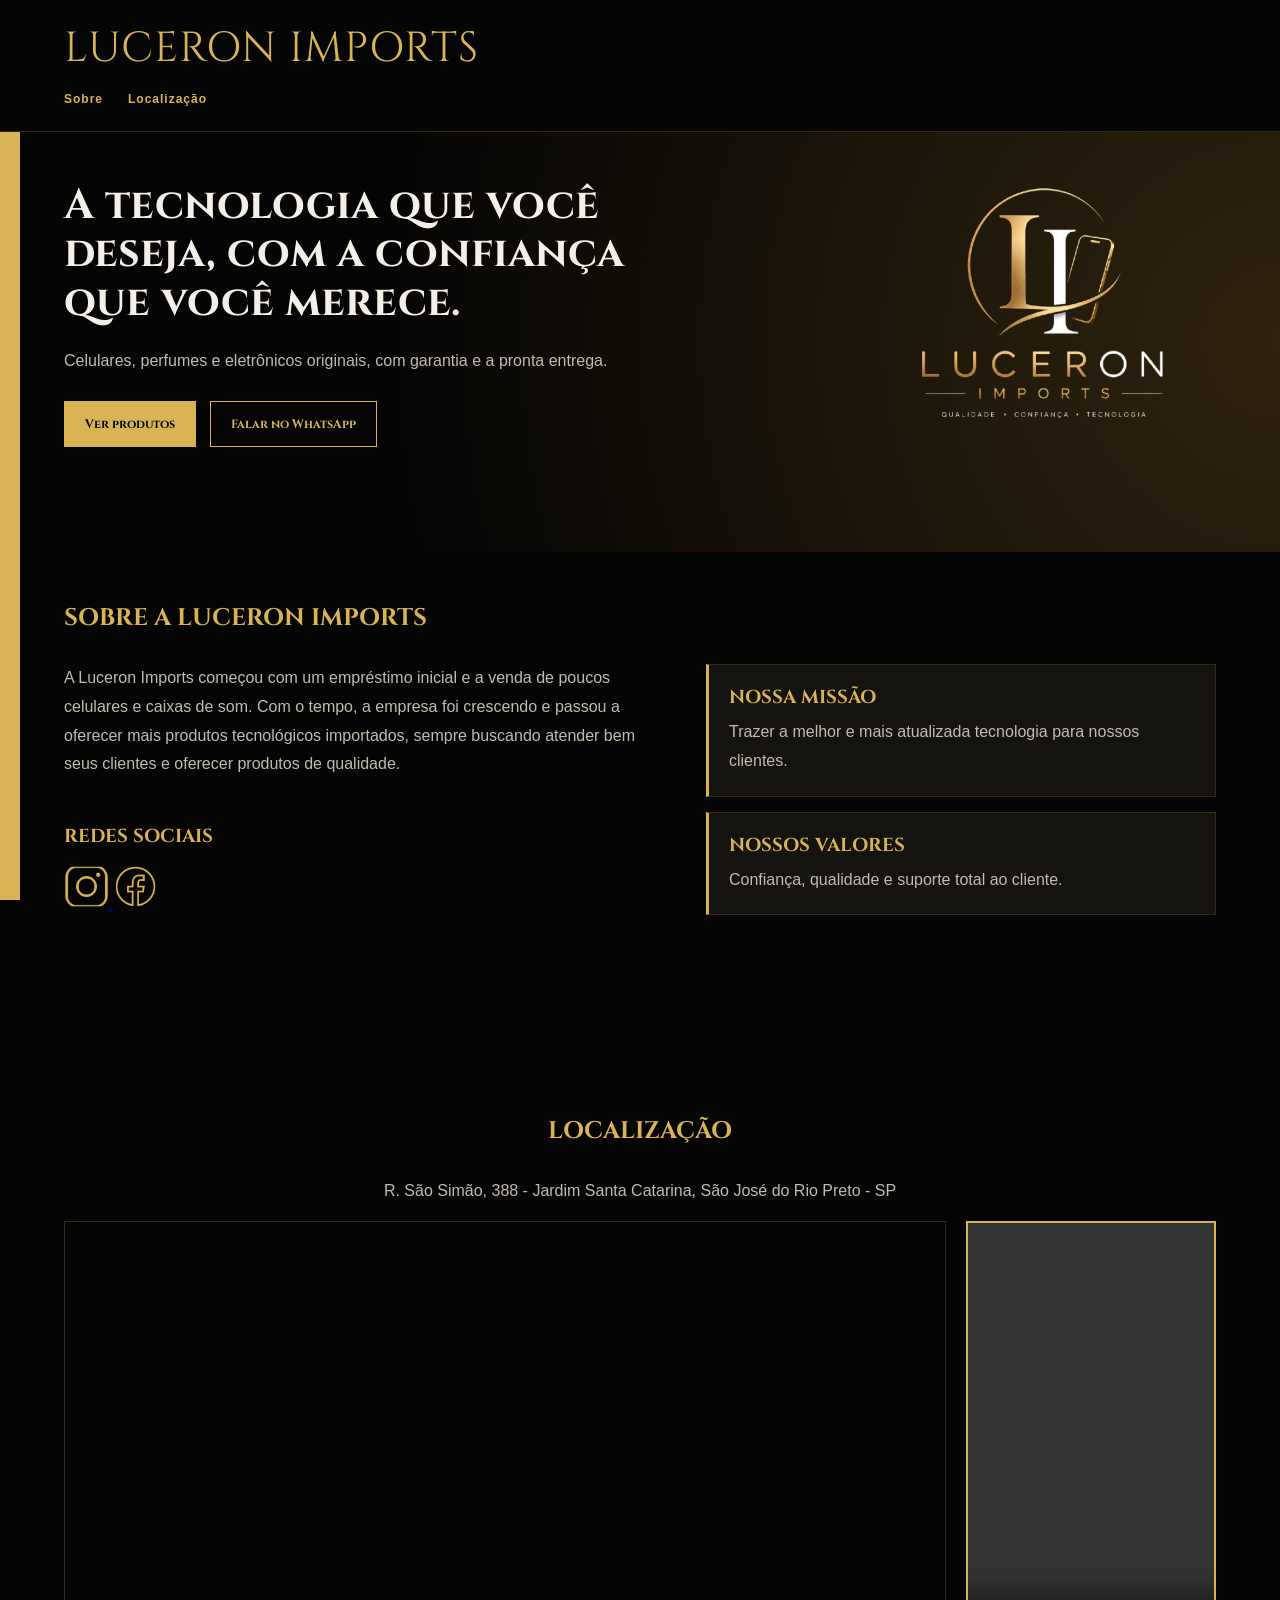
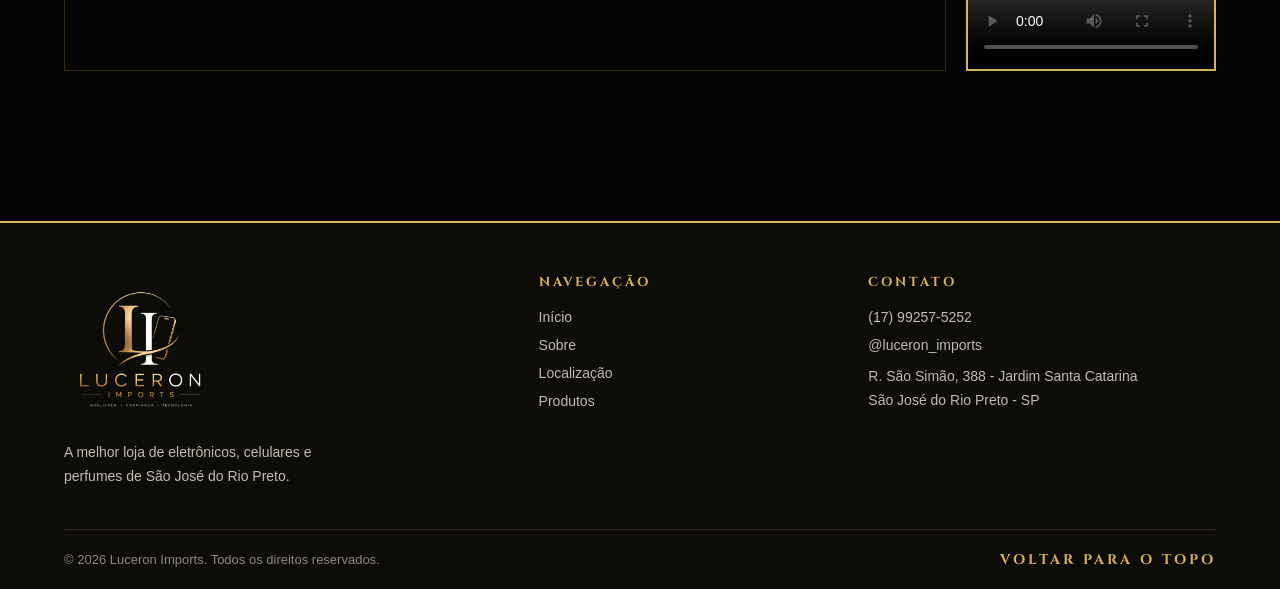
<file: index.html>
<!DOCTYPE html>
<html lang="pt-br">
<head>
    <meta charset="UTF-8">
    <meta name="viewport" content="width=device-width, initial-scale=1.0">
    <title>Luceron Imports</title>

    <link href="https://fonts.googleapis.com/css2?family=Cinzel:wght@400;600;700&display=swap" rel="stylesheet">

    <link rel="stylesheet" href="style.css">
</head>
<body>

    <div class="cabecalho" id="top">
        <img class="logo" src="LOGO.png" alt="Logo Luceron Imports">
        <p class="nome-marca">LUCERON IMPORTS</p>

        <div class="menu">
            <a href="#sobre">Sobre</a>
            <a href="#localizacao">Localização</a>
        </div>
    </div>

    <div class="inicio">
        <h1>A tecnologia que você deseja, com a confiança que você merece.</h1>
        <p>Celulares, perfumes e eletrônicos originais, com garantia e a pronta entrega.</p>
        <a href="produtos.html" class="botao">Ver produtos</a>
        <a href="https://wa.me/5517992575252" class="botao botao-contorno">Falar no WhatsApp</a>
    </div>

    <!-- ========== SOBRE A LUCERON ========== -->

    <div class="bloco" id="sobre">
        <h2>SOBRE A LUCERON IMPORTS</h2>

        <div class="sobre-colunas">

            <!-- COLUNA DA ESQUERDA -->
            <div class="sobre-esquerda">

                <div class="sobre-texto">
                    <p>
                        A Luceron Imports começou com um empréstimo inicial e a venda de poucos celulares e caixas de som. Com o tempo, a empresa foi crescendo e passou a oferecer mais produtos tecnológicos importados, sempre buscando atender bem seus clientes e oferecer produtos de qualidade.
                    </p>
                </div>

                <!-- REDES SOCIAIS -->
                <div class="redes-sociais">

                    <h3>REDES SOCIAIS</h3>

                    <a href="https://www.instagram.com/luceron_imports/" target="_blank">
                        <img src="instagram-dourado.png"
                             alt="Instagram"
                             class="icone-rede">
                    </a>

                    <a href="https://www.facebook.com/people/Luceron-Imports/61591384157740/" target="_blank">
                        <img src="facebook-dourado.png"
                             alt="Facebook"
                             class="icone-rede">
                    </a>

                </div>
            </div>

            <!-- COLUNA DA DIREITA -->
            <div class="sobre-cartoes">

                <div class="cartao">
                    <h3>NOSSA MISSÃO</h3>
                    <p>Trazer a melhor e mais atualizada tecnologia para nossos clientes.</p>
                </div>

                <div class="cartao">
                    <h3>NOSSOS VALORES</h3>
                    <p>Confiança, qualidade e suporte total ao cliente.</p>
                </div>

            </div>
        </div>
    </div>

    <!-- MAPA E VÍDEO -->

    <div class="bloco localizacao" id="localizacao">
        <h2>LOCALIZAÇÃO</h2>

        <p>
            R. São Simão, 388 - Jardim Santa Catarina,
            São José do Rio Preto - SP
        </p>

        <div class="localizacao-conteudo">

            <iframe
                src="https://www.google.com/maps?q=R.+S%C3%A3o+Sim%C3%A3o,+388+-+Jardim+Santa+Catarina,+S%C3%A3o+Jos%C3%A9+do+Rio+Preto+-+SP&amp;output=embed"
                title="Localização da Luceron Imports"
                height="300"
                allowfullscreen
                loading="lazy"
                referrerpolicy="no-referrer-when-downgrade">
            </iframe>

            <video
                class="video-loja"
                controls
                width="250"
                playsinline
                preload="metadata">
                <source src="Luceron_Loja.mp4" type="video/mp4">
            </video>

        </div>
    </div>

    <!-- ========== RODAPÉ ========== -->

    <div class="rodape">

        <div class="rodape-colunas">

            <!-- COLUNA 1: LOGO E FRASE -->
            <div class="rodape-marca">
                <img src="LOGO.png"
                     alt="Logo Luceron Imports"
                     class="rodape-logo">

                <p class="rodape-frase">
                    A melhor loja de eletrônicos, celulares e perfumes de São José do Rio Preto.
                </p>
            </div>

            <!-- COLUNA 2: NAVEGAÇÃO -->
            <div class="rodape-coluna">
                <h4>NAVEGAÇÃO</h4>

                <a href="#top">Início</a>
                <a href="#sobre">Sobre</a>
                <a href="#localizacao">Localização</a>
                <a href="produtos.html">Produtos</a>
            </div>

            <!-- COLUNA 3: CONTATO -->
            <div class="rodape-coluna">
                <h4>CONTATO</h4>

                <a href="https://wa.me/5517992575252" target="_blank">
                    (17) 99257-5252
                </a>

                <a href="https://www.instagram.com/luceron_imports/" target="_blank">
                    @luceron_imports
                </a>

                <p>
                    R. São Simão, 388 - Jardim Santa Catarina<br>
                    São José do Rio Preto - SP
                </p>
            </div>

        </div>

        <div class="rodape-baixo">
            <p>© 2026 Luceron Imports. Todos os direitos reservados.</p>
            <a href="#top" class="voltar-topo">
                VOLTAR PARA O TOPO
            </a>
        </div>

    </div>

</body>
</html>
</file>
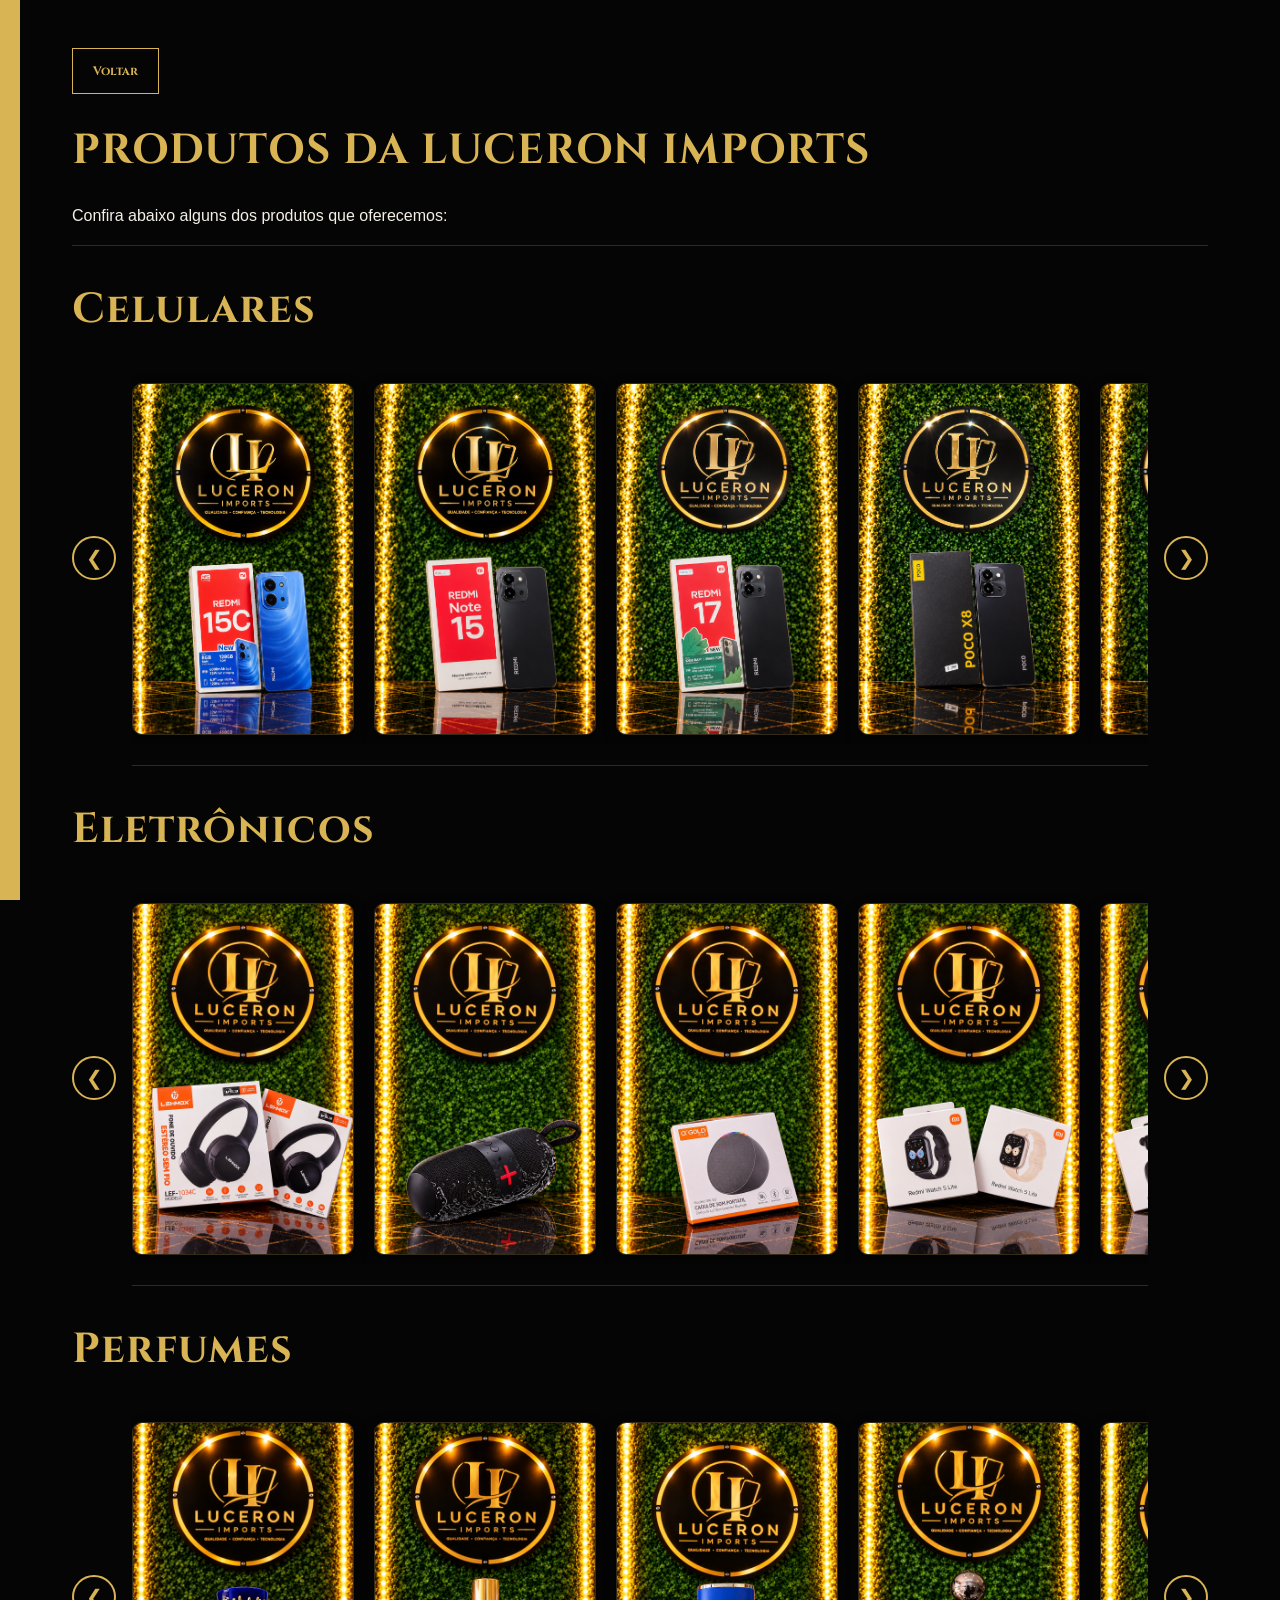
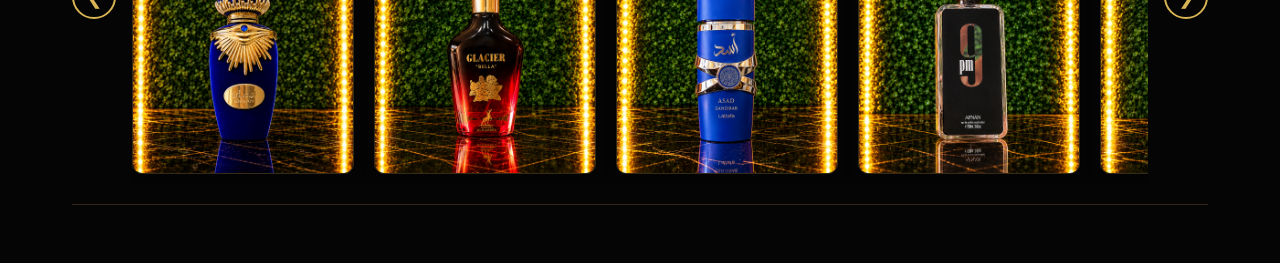
<file: produtos.html>
<!DOCTYPE html>
<html lang="pt-br">
<head>
    <meta charset="UTF-8">
    <meta name="viewport" content="width=device-width, initial-scale=1.0">
    <title>Produtos da Luceron Imports</title>


    <link href="https://fonts.googleapis.com/css2?family=Cinzel:wght@400;600;700&display=swap" rel="stylesheet">

    <link rel="stylesheet" href="produtos.css">
</head>
<body>

    <a href="index.html" class="botao botao-contorno">Voltar</a>
    <h1>PRODUTOS DA LUCERON IMPORTS</h1>
    <p>Confira abaixo alguns dos produtos que oferecemos:</p>
    <hr>
          

    <h2><b>Celulares</b></h2>
     <div class="carrossel">


        <div class="lista-produtos1" id="listaCelulares">

            <div class="produto1">
                <img src="REDMI15C.jpeg" alt="Celular 1">
                <div class="info">
                    <div class="info-conteudo">
                        <h3>Redmi 15C com NFC</h3>
                        <p>128GB de Armazenamento</p>
                        <p>4GB de RAM</p>
                        <p class="preco">Preço: R$ 949,99</p>
                        <a href="https://wa.me/5517992575252?text=Olá Luceron Imports! Tenho interesse no Redmi 15C e gostaria de mais informações." class="btn-whatsapp">Falar no WhatsApp</a>
                    </div>
                </div>
            </div>

            <div class="produto1">
                <img src="redmi15normal.png" alt="Celular 2">
                <div class="info">
                    <div class="info-conteudo">
                        <h3>Redmi 15</h3>
                        <p>256GB de Armazenamento</p>
                        <p>8GB de RAM</p>
                        <p class="preco">Preço: R$ 1599,99</p>
                        <a href="https://wa.me/5517992575252?text=Olá Luceron Imports! Tenho interesse no Redmi 15 e gostaria de mais informações." class="btn-whatsapp">Falar no WhatsApp</a>
                    </div>
                </div>
            </div>

            <div class="produto1">
                <img src="redmi17.png" alt="Celular 3">
                <div class="info">
                    <div class="info-conteudo">
                        <h3>Redmi 17</h3>
                        <p>256GB de Armazenamento</p>
                        <p>6GB de RAM</p>
                        <p class="preco">Preço: R$ 1699,99</p>
                        <a href="https://wa.me/5517992575252?text=Olá Luceron Imports! Tenho interesse no Redmi 17 e gostaria de mais informações." class="btn-whatsapp">Falar no WhatsApp</a>
                    </div>
                </div>
            </div>

            <div class="produto1">
                <img src="pocox8.png" alt="Celular 4">
                <div class="info">
                    <div class="info-conteudo">
                        <h3>Poco X8</h3>
                        <p>256GB de Armazenamento</p>
                        <p>8GB RAM</p>
                        <p class="preco">Preço: R$ 1999,99</p>
                       
                        <a href="https://wa.me/5517992575252?text=Olá Luceron Imports! Tenho interesse no Poco X8 e gostaria de mais informações." class="btn-whatsapp">Falar no WhatsApp</a>
                    </div>
                </div>
            </div>

            <div class="produto1">
                <img src="pocox8pro.png" alt="Celular 5">
                <div class="info">
                    <div class="info-conteudo">
                        <h3>Poco X8 Pro</h3>
                        <p>512GB de Armazenamento</p>
                        <p>12GB de RAM</p>
                        <p class="preco">Preço: R$ 2749,99</p>
                        <a href="https://wa.me/5517992575252?text=Olá Luceron Imports! Tenho interesse no Poco X8 Pro e gostaria de mais informações." class="btn-whatsapp">Falar no WhatsApp</a>
                    </div>
                </div>
            </div>

            <div class="produto1">
                <img src="pococ85.png" alt="Celular 6">
                <div class="info">
                    <div class="info-conteudo">
                        <h3>Poco C85</h3>
                        <p>256GB de Armazenamento</p>
                        <p>8GB de RAM</p>
                        <p class="preco">Preço: R$ 1299,99</p>
                        <a href="https://wa.me/5517992575252?text=Olá Luceron Imports! Tenho interesse no Poco C85 256GB e 8GB de RAM e gostaria de mais informações." class="btn-whatsapp">Falar no WhatsApp</a>

                        <p>128GB de Armazenamento</p>
                        <p>4GB de RAM</p>
                        <p class="preco">Preço: R$ 949,99</p>
                        <a href="https://wa.me/5517992575252?text=Olá Luceron Imports! Tenho interesse no Poco C85 128GB e 4GB de RAM e gostaria de mais informações." class="btn-whatsapp">Falar no WhatsApp</a>
                    </div>
                </div>
            </div>

            <div class="produto1">
                <img src="pococ71.png" alt="Celular 7">
                <div class="info">
                    <div class="info-conteudo">
                        <h3>Poco C71</h3>
                        <p>128GB de Armazenamento</p>
                        <p>4GB de RAM</p>
                        <p class="preco">Preço: R$ 899,99</p>
                        <a href="https://wa.me/5517992575252?text=Olá Luceron Imports! Tenho interesse no Poco C71 e gostaria de mais informações." class="btn-whatsapp">Falar no WhatsApp</a>
                    </div>
                </div>
            </div>
    

        </div>
        <button class="seta seta-direita" id="setaDireita" aria-label="Avançar">&#10095;</button>
        <button class="seta seta-esquerda" id="setaEsquerda" aria-label="Voltar">&#10094;</button>
    <hr>
        
    <script>
        const lista = document.getElementById("listaCelulares");
        const setaDireita = document.getElementById("setaDireita");
        const setaEsquerda = document.getElementById("setaEsquerda");

        setaDireita.addEventListener("click", function () {
            lista.scrollBy({ left: 480, behavior: "smooth" });
        });

        setaEsquerda.addEventListener("click", function () {
            lista.scrollBy({ left: -480, behavior: "smooth" });
        });
    </script>
    
    </div>

    <div>
          <h2><b>Eletrônicos</b></h2>
            <div class="carrossel3">
                
                <div class="lista-produtos3" id="listaEletronicos">

                    <div class="produto3">
                        <img src="Fonesemfio.jpeg" alt="Fones de Ouvido Sem Fio">
                        <div class="info">
                            <div class="info-conteudo">
                                <h3>Fone de Ouvido Sem Fio LEHMOX</h3>
                                <p class="preco">Preço: R$ 79,90</p>
                                <a href="https://wa.me/5517992575252?text=Olá Luceron Imports! Tenho interesse no Fone de Ouvido Sem Fio LEHMOX e gostaria de mais informações." class="btn-whatsapp">Falar no WhatsApp</a>
                            </div>
                        </div>
                    </div>

                    <div class="produto3">
                        <img src="Caixadesomsemfio.png" alt="Caixa de Som Sem Fio">
                        <div class="info">
                            <div class="info-conteudo">
                                <h3>Caixa de Som Sem Fio H'MASTON</h3>
                                <p class="preco">Preço: R$ 199,90</p>
                                <a href="https://wa.me/5517992575252?text=Olá Luceron Imports! Tenho interesse na Caixa de Som Sem Fio H'MASTON e gostaria de mais informações." class="btn-whatsapp">Falar no WhatsApp</a>
                            </div>
                        </div>
                    </div>

                    <div class="produto3">
                        <img src="Caixadesomportátil.png" alt="Caixa de Som Portátil">
                        <div class="info">
                            <div class="info-conteudo">
                                <h3>Caixa de Som Portátil A'GOLD</h3>
                                <p class="preco">Preço: R$ 149,90</p>
                                <a href="https://wa.me/5517992575252?text=Olá Luceron Imports! Tenho interesse na Caixa de Som Portátil e gostaria de mais informações." class="btn-whatsapp">Falar no WhatsApp</a>
                            </div>
                        </div>
                    </div>

                    <div class="produto3">
                        <img src="relógios.png" alt="Relógio">
                        <div class="info">
                            <div class="info-conteudo">
                                <h3>Relógio Watch 5 Lite</h3>
                                <p class="preco">Preço: R$ 399,99</p>
                                <a href="https://wa.me/5517992575252?text=Olá Luceron Imports! Tenho interesse no Relógio Watch 5 Lite e gostaria de mais informações." class="btn-whatsapp">Falar no WhatsApp</a>
                            </div>
                        </div>
                    </div>

                    <div class="produto3">
                        <img src="redmi buds 6 play.png" alt="Fones de Ouvido Sem Fio">
                        <div class="info">
                            <div class="info-conteudo">
                                <h3>Redmi Buds 6 Play</h3>
                                <p class="preco">Preço: R$ 149,90</p>
                                <a href="https://wa.me/5517992575252?text=Olá Luceron Imports! Tenho interesse no Redmi Buds 6 Play e gostaria de mais informações." class="btn-whatsapp">Falar no WhatsApp</a>
                            </div>
                        </div>
                    </div>

                    <div class="produto3">
                        <img src="JBL GO5.png" alt="Caixinha de som JBL GO5">
                        <div class="info">
                            <div class="info-conteudo">
                                <h3>JBL GO5</h3>
                                <p class="preco">Preço: R$ 399,99</p>
                                <a href="https://wa.me/5517992575252?text=Olá Luceron Imports! Tenho interesse no JBL GO5 e gostaria de mais informações." class="btn-whatsapp">Falar no WhatsApp</a>
                            </div>
                        </div>
                    </div>

                    <div class="produto3">
                        <img src="Caixadesomsemfio2.png" alt="Caixinha de som Sem Fio">
                        <div class="info">
                            <div class="info-conteudo">
                                <h3>Mini Caixa de Som</h3>
                                <p class="preco">Preço: R$ 49,99</p>
                                <a href="https://wa.me/5517992575252?text=Olá Luceron Imports! Tenho interesse na Mini caixa de som e gostaria de mais informações." class="btn-whatsapp">Falar no WhatsApp</a>
                            </div>
                        </div>
                    </div>
                

                    <div class="produto3">
                        <img src="Fonelef1017.png" alt="Fones de Ouvido Sem Fio">
                        <div class="info">
                            <div class="info-conteudo">
                                <h3>Wireless Headphones LEF-1017</h3>
                                <p class="preco">Preço: R$ 69,99</p>
                                <a href="https://wa.me/5517992575252?text=Olá Luceron Imports! Tenho interesse nos Wireless Headphones LEF-1017 e gostaria de mais informações." class="btn-whatsapp">Falar no WhatsApp</a>
                            </div>
                        </div>
                    </div>

        </div>
        <button class="seta seta-direita3" id="setaDireita3" aria-label="Avançar">&#10095;</button>
        <button class="seta seta-esquerda3" id="setaEsquerda3" aria-label="Voltar">&#10094;</button>
    <hr>


        <script>
            const lista3 = document.getElementById("listaEletronicos");
            const setaDireita3 = document.getElementById("setaDireita3");
            const setaEsquerda3 = document.getElementById("setaEsquerda3");

            setaDireita3.addEventListener("click", function () {
                lista3.scrollBy({ left: 480, behavior: "smooth" });
            });

            setaEsquerda3.addEventListener("click", function () {
                lista3.scrollBy({ left: -480, behavior: "smooth" });
            });

        </script>

        </div>

    </div>

    <div>
    <h2><b>Perfumes</b></h2>
    <div class="carrossel2">

    <!--1-->
        <div class="lista-produtos2" id="listaPerfumes">
            <div class="produto2">
                <img src="emaan.png" alt="Perfume 1">
                <div class="info">
                    <div class="info-conteudo">
                        <h3>Emaan AI Lail</h3>
                        <p class="preco">Preço: R$ 249,90</p>
                        <a href="https://wa.me/5517992575252?text=Olá Luceron Imports! Tenho interesse no Perfume Emaan AI Lail e gostaria de mais informações." class="btn-whatsapp">Falar no WhatsApp</a>
                    </div>
                </div>
            </div>  
     <!--2-->
        <div class="produto2">
                <img src="Glacier.png" alt="Perfume 2">
                <div class="info">
                    <div class="info-conteudo">
                        <h3>Glacier Bella</h3>
                        <p class="preco">Preço: R$ 249,90</p>
                        <a href="https://wa.me/5517992575252?text=Olá Luceron Imports! Tenho interesse no Perfume Glacier Bella e gostaria de mais informações." class="btn-whatsapp">Falar no WhatsApp</a>
                    </div>
                </div>
            </div>
    <!--3-->
            <div class="produto2">
                <img src="Asad.png" alt="Perfume 3">
                <div class="info">
                    <div class="info-conteudo">
                        <h3>Asad Zanzibar</h3>
                        <p class="preco">Preço: R$ 279,90</p>
                        <a href="https://wa.me/5517992575252?text=Olá Luceron Imports! Tenho interesse no Perfume Asad Zanzibar e gostaria de mais informações." class="btn-whatsapp">Falar no WhatsApp</a>
                    </div>
                </div>
            </div>
    <!--4-->

            <div class="produto2">
                <img src="afnan9pm.png" alt="Perfume 4">
                <div class="info">
                    <div class="info-conteudo">
                        <h3>Afnan 9PM</h3>
                        <p class="preco">Preço: R$ 349,99</p>
                        <a href="https://wa.me/5517992575252?text=Olá Luceron Imports! Tenho interesse no Perfume Afnan 9PM e gostaria de mais informações." class="btn-whatsapp">Falar no WhatsApp</a>
                    </div>
                </div>
            </div>
    <!--5-->

            <div class="produto2">
                <img src="asadelixir.jpeg" alt="Perfume 5">
                <div class="info">
                    <div class="info-conteudo">
                        <h3>Asad Elixir</h3>
                        <p class="preco">Preço: R$ 349,90</p>
                        <a href="https://wa.me/5517992575252?text=Olá Luceron Imports! Tenho interesse no Perfume Asad Elixir e gostaria de mais informações." class="btn-whatsapp">Falar no WhatsApp</a>
                    </div>
                </div>
            </div>
    <!--6-->
            <div class="produto2">
                <img src="Fakhargold.jpeg" alt="Perfume 6">
                <div class="info">
                    <div class="info-conteudo">
                        <h3>Fakhar Gold</h3>
                        <p class="preco">Preço: R$ 279,90</p>
                        <a href="https://wa.me/5517992575252?text=Olá Luceron Imports! Tenho interesse no Perfume Fakhar Gold e gostaria de mais informações." class="btn-whatsapp">Falar no WhatsApp</a>
                    </div>
                </div>
            </div>
    <!--7-->
  
            <div class="produto2">
                <img src="Lataffaafeef.jpeg" alt="Perfume 7">
                <div class="info">
                    <div class="info-conteudo">
                        <h3>Lataffa Afeef</h3>
                        <p class="preco">Preço: R$ 549,99</p>
                        <a href="https://wa.me/5517992575252?text=Olá Luceron Imports! Tenho interesse no Perfume Lataffa Afeef e gostaria de mais informações." class="btn-whatsapp">Falar no WhatsApp</a>
                    </div>
                </div>
            </div>
    <!--8-->

            <div class="produto2">
                <img src="LataffaAloud.jpeg" alt="Perfume 8">
                <div class="info">
                    <div class="info-conteudo">
                        <h3>Lataffa Badete Al oud For Gloury</h3>
                        <p class="preco">Preço: R$ 199,99</p>
                        <a href="https://wa.me/5517992575252?text=Olá Luceron Imports! Tenho interesse no Perfume Lataffa Badete Al oud For Gloury e gostaria de mais informações." class="btn-whatsapp">Falar no WhatsApp</a>
                    </div>
                </div>
            </div>
    <!--9-->

            <div class="produto2">
                <img src="LataffaAmethyst.jpeg" alt="Perfume 9">
                <div class="info">
                    <div class="info-conteudo">
                        <h3>Lataffa BADEE al oud Amethyst</h3>
                        <p class="preco">Preço: R$ 199,99</p>
                        <a href="https://wa.me/5517992575252?text=Olá Luceron Imports! Tenho interesse no Perfume Lataffa BADEE al oud Amethyst e gostaria de mais informações." class="btn-whatsapp">Falar no WhatsApp</a>
                    </div>
                </div>
            </div>
    <!--10-->

            <div class="produto2">
                <img src="lataffamaahir.jpeg" alt="Perfume 10">
                <div class="info">
                    <div class="info-conteudo">
                        <h3>Lataffa Maahir</h3>
                        <p class="preco">Preço: R$ 279,90</p>
                        <a href="https://wa.me/5517992575252?text=Olá Luceron Imports! Tenho interesse no Perfume Lataffa Maahir e gostaria de mais informações." class="btn-whatsapp">Falar no WhatsApp</a>
                    </div>
                </div>
            </div>
    <!--11-->

            <div class="produto2">
                <img src="LataffaYara.jpeg" alt="Perfume 11">
                <div class="info">
                    <div class="info-conteudo">
                        <h3>Lataffa Yara</h3>
                        <p class="preco">Preço: R$ 279,99</p>
                        <a href="https://wa.me/5517992575252?text=Olá Luceron Imports! Tenho interesse no Perfume Lataffa Yara e gostaria de mais informações." class="btn-whatsapp">Falar no WhatsApp</a>
                    </div>
                </div>
            </div>
    <!--12-->
  
            <div class="produto2">
                <img src="Lataffayaracandy.jpeg" alt="Perfume 12">
                <div class="info">
                    <div class="info-conteudo">
                        <h3>Lataffa Yara Candy</h3>
                        <p class="preco">Preço: R$ 279,99</p>
                        <a href="https://wa.me/5517992575252?text=Olá Luceron Imports! Tenho interesse no Perfume Lataffa Yara Candy e gostaria de mais informações." class="btn-whatsapp">Falar no WhatsApp</a>
                    </div>
                </div>
            </div>
    <!--13-->

            <div class="produto2">
                <img src="Lataffayaramoi.jpeg" alt="Perfume 13">
                <div class="info">
                    <div class="info-conteudo">
                        <h3>Lataffa Yara Moi</h3>
                        <p class="preco">Preço: R$ 279,99</p>
                        <a href="https://wa.me/5517992575252?text=Olá Luceron Imports! Tenho interesse no Perfume Lataffa Yara Moi e gostaria de mais informações." class="btn-whatsapp">Falar no WhatsApp</a>
                    </div>
                </div>
            </div>
    <!--14-->

            <div class="produto2">
                <img src="Lataffayaratous.jpeg" alt="Perfume 14">
                <div class="info">
                    <div class="info-conteudo">
                        <h3>Lataffa Yara Tous</h3>
                        <p class="preco">Preço: R$ 279,90</p>
                        <a href="https://wa.me/5517992575252?text=Olá Luceron Imports! Tenho interesse no Perfume Lataffa Yara Tous e gostaria de mais informações." class="btn-whatsapp">Falar no WhatsApp</a>
                    </div>
                </div>
            </div>
    <!--15-->

            <div class="produto2">
                <img src="mawwalabadeya.jpeg" alt="Perfume 15">
                <div class="info">
                    <div class="info-conteudo">
                        <h3>Mawwal Abadeya</h3>
                        <p class="preco">Preço: R$ 249,90</p>
                        <a href="https://wa.me/5517992575252?text=Olá Luceron Imports! Tenho interesse no Perfume Mawwal Abadeya e gostaria de mais informações." class="btn-whatsapp">Falar no WhatsApp</a>
                    </div>
                </div>
            </div>
    <!--16-->

            <div class="produto2">
                <img src="Sabahdelilah.jpeg" alt="Perfume 16">
                <div class="info">
                    <div class="info-conteudo">
                        <h3>Sabah al Ward Delilah</h3>
                        <p class="preco">Preço: R$ 279,90</p>
                        <a href="https://wa.me/5517992575252?text=Olá Luceron Imports! Tenho interesse no Perfume Sabah al Ward Delilah e gostaria de mais informações." class="btn-whatsapp">Falar no WhatsApp</a>
                    </div>
                </div>
            </div>
    <!--17-->

            <div class="produto2">
                <img src="Silverscent.jpeg" alt="Perfume 17">
                <div class="info">
                    <div class="info-conteudo">
                        <h3>Silver Scent</h3>
                        <p class="preco">Preço: R$ 249,90</p>
                        <a href="https://wa.me/5517992575252?text=Olá Luceron Imports! Tenho interesse no Perfume Silver Scent e gostaria de mais informações." class="btn-whatsapp">Falar no WhatsApp</a>
                    </div>
                </div>
            </div>
    <!--18-->

            <div class="produto2">
                <img src="sultanailain.png" alt="Perfume 18">
                <div class="info">
                    <div class="info-conteudo">
                        <h3>Sultan AI Lail</h3>
                        <p class="preco">Preço: R$ 199,90</p>
                        <a href="https://wa.me/5517992575252?text=Olá Luceron Imports! Tenho interesse no Perfume Sultan AI Lail e gostaria de mais informações." class="btn-whatsapp">Falar no WhatsApp</a>
                    </div>
                </div>
            </div>

        </div>
        <button class="seta seta-direita2" id="setaDireita2" aria-label="Avançar">&#10095;</button>
        <button class="seta seta-esquerda2" id="setaEsquerda2" aria-label="Voltar">&#10094;</button>

            <script>
            const lista2 = document.getElementById("listaPerfumes");
            const setaDireita2 = document.getElementById("setaDireita2");
            const setaEsquerda2 = document.getElementById("setaEsquerda2");

            setaDireita2.addEventListener("click", function () {
                lista2.scrollBy({ left: 480, behavior: "smooth" });
            });

            setaEsquerda2.addEventListener("click", function () {
                lista2  .scrollBy({ left: -480, behavior: "smooth" });
            });
            </script>
    </div>
    </div>
    


    <hr>


</body>
</html>
</file>
<file: style.css>
/* ----- BASE DA PÁGINA ----- */

* {
    margin: 0;
    padding: 0;
    box-sizing: border-box;
}

html {
    scroll-behavior: smooth;
}

body {
    background-color: #050505;
    color: #f4f0e7;
    font-family: Arial, sans-serif;
}

/* ----- FAIXA DOURADA ----- */

body::before {
    content: "";
    position: fixed;
    top: 0;
    left: 0;
    width: 20px;
    height: 100%;
    background-color: #d8b454;
}

/* ----- CABEÇALHO ----- */

.cabecalho {
    position: relative;
    padding: 10px 5%;
    background-color: #050505;
    border-bottom: 1px solid #332a18;
}

.logo {
    position: absolute;
    top: 150px;
    right: 7%;
    width: 300px;
    z-index: 2;
}

.nome-marca {
    font-family: "Cinzel", serif;
    font-size: 42px;
    letter-spacing: 1px;
    color: #d8b454;
    margin: 10px 0;
}

.menu {
    display: flex;
    gap: 25px;
    flex-wrap: wrap;
    margin: 15px 0;
}

.menu a {
    color: #d8b454;
    text-decoration: none;
    font-size: 12px;
    font-weight: bold;
    letter-spacing: 1px;
}

.menu a:hover {
    color: #fff0b3;
}

/* ----- INÍCIO ----- */

.inicio {
    min-height: 420px;
    padding: 50px 5%;
    background: radial-gradient(circle at right, #30230d, #050505 70%);
}

.inicio h1 {
    max-width: 650px;
    font-family: "Cinzel", serif;
    font-size: 42px;
    line-height: 1.15;
    color: #f4f0e7;
    margin-bottom: 20px;
}

.inicio p {
    color: #c2bcaf;
    line-height: 1.8;
    margin-bottom: 15px;
}

/* ----- BOTÕES ----- */

.botao {
    display: inline-block;
    padding: 14px 20px;
    margin: 10px 10px 0 0;
    border: 1px solid #d8b454;
    background-color: #d8b454;
    color: #050505;
    text-decoration: none;
    font-family: "Cinzel", serif;
    font-size: 12px;
    font-weight: bold;
}

.botao:hover {
    background-color: #f1d487;
}

.botao-contorno {
    background-color: transparent;
    color: #d8b454;
}

.botao-contorno:hover {
    background-color: #f1d487;
    color: #050505;
}

/* ----- BLOCOS ----- */

.bloco {
    padding: 50px 5%;
}

.bloco h2 {
    font-family: "Cinzel", serif;
    color: #d8b454;
    margin-bottom: 30px;
}

.bloco h3 {
    font-family: "Cinzel", serif;
    color: #d8b454;
    margin-bottom: 15px;
}

.bloco p {
    color: #c2bcaf;
    line-height: 1.8;
    margin-bottom: 15px;
}

/* ----- SOBRE ----- */

.sobre-colunas {
    display: grid;
    grid-template-columns: 1.2fr 1fr;
    gap: 30px;
    align-items: start;
}

.sobre-texto p {
    max-width: 600px;
}

.sobre-cartoes {
    display: grid;
    gap: 15px;
}

.cartao {
    background-color: #14130f;
    border: 1px solid #332a18;
    border-left: 3px solid #d8b454;
    padding: 20px;
}

.cartao h3 {
    margin-bottom: 8px;
}

.cartao p {
    margin-bottom: 0;
}

/* ----- REDES SOCIAIS ----- */

.redes-sociais {
    margin-top: 45px;
    margin-right: 120px;
}

.redes-sociais h3 {
    margin-bottom: 15px;
}

.redes-sociais .icone-rede {
    width: 45px;
    height: 45px;
    margin-top: 0;
    object-fit: contain;
}

.redes-sociais .icone-rede:hover {
    width: 50px;
}

/* ----- LOCALIZAÇÃO ----- */

.localizacao {
    margin: 100px auto;
    text-align: center;
}

/* ----- MAPA E VÍDEO LADO A LADO ----- */

.localizacao-conteudo {
    display: flex;
    flex-direction: row;
    flex-wrap: nowrap;
    gap: 20px;
    max-width: 1400px;
    margin: 0 auto;
}

/* ----- MAPA ----- */

.localizacao-conteudo iframe {
    display: block;
    flex: 1;
    min-width: 0;
    height: 450px;
    margin: 0;
    border: 1px solid #332a18;
}

/* ----- VÍDEO ----- */

.video-loja {
    display: block;
    flex: none;
    width: 250px;
    height: 450px;
    margin: 0;
    object-fit: contain;
    border: 2px solid #d8b454;
}

/* ----- RODAPÉ ----- */

.rodape {
    background-color: #0d0c09;
    border-top: 2px solid #d8b454;
    padding: 50px 5% 20px;
}

.rodape-colunas {
    display: grid;
    grid-template-columns: 1.5fr 1fr 1.2fr;
    gap: 40px;
    margin-bottom: 40px;
}

.rodape-logo {
    width: 150px;
    height: auto;
}

.rodape-frase {
    color: #c2bcaf;
    font-size: 14px;
    line-height: 1.7;
    max-width: 300px;
    margin-top: 15px;
}

.rodape-coluna h4 {
    font-family: "Cinzel", serif;
    color: #d8b454;
    font-size: 13px;
    letter-spacing: 3px;
    margin-bottom: 18px;
}

.rodape-coluna a {
    display: block;
    color: #c2bcaf;
    text-decoration: none;
    font-size: 14px;
    margin-bottom: 12px;
}

.rodape-coluna a:hover {
    color: #d8b454;
}

.rodape-coluna p {
    color: #c2bcaf;
    font-size: 14px;
    line-height: 1.7;
}

/* ----- BARRA INFERIOR ----- */

.rodape-baixo {
    display: flex;
    justify-content: space-between;
    align-items: center;
    flex-wrap: wrap;
    gap: 15px;
    border-top: 1px solid #332a18;
    padding-top: 20px;
}

.rodape-baixo p {
    color: #8f897a;
    font-size: 13px;
}

.voltar-topo {
    color: #d8b454;
    text-decoration: none;
    font-family: "Cinzel", serif;
    font-size: 14px;
    font-weight: bold;
    letter-spacing: 3px;
}

.voltar-topo:hover {
    color: #fff0b3;
}


/* ----- CELULAR E TABLET ----- */

@media (max-width: 900px) {

    /* Espaçamento da página */
    .cabecalho,
    .inicio,
    .bloco,
    .rodape {
        padding-left: 24px;
        padding-right: 18px;
    }

    /* Cabeçalho */
    .cabecalho {
        text-align: center;
    }

    .logo {
        position: static;
        width: 160px;
        max-width: 100%;
        margin-top: 10px;
    }

    .nome-marca {
        font-size: 28px;
    }

    .menu {
        justify-content: center;
        gap: 15px;
    }

    /* Início */
    .inicio {
        min-height: auto;
        padding-top: 30px;
        padding-bottom: 30px;
    }

    .inicio h1 {
        font-size: 30px;
    }

    /* Sobre */
    .sobre-colunas {
        grid-template-columns: 1fr;
    }

    /* Redes sociais */
    .redes-sociais {
        margin-right: 0;
        margin-top: 30px;
    }

    /* Localização */
    .localizacao {
        margin: 40px auto;
    }

    /* Mapa e vídeo */
    .localizacao-conteudo {
        flex-direction: column;
    }

    .localizacao-conteudo iframe {
        flex: none;
        width: 100%;
        height: 300px;
    }

    .video-loja {
        width: 100%;
        max-width: 300px;
        height: auto;
        align-self: center;
    }

    /* Rodapé */
    .rodape-colunas {
        grid-template-columns: 1fr 1fr;
        gap: 20px;
    }

    .rodape-colunas div:first-child {
        grid-column: span 2;
    }

    .rodape-baixo {
        flex-direction: column;
        text-align: center;
    }
/* Tirar faixa dourada no celular */

@media (max-width: 900px) {
    body::before {
        display: none !important;
    }
}
}
</file>
<file: produtos.css>
body {
    background-color: #050505;
    color: #f4f0e7;
    font-family: Arial, sans-serif;
    padding: 30px 5%;
}

body::before {
    content: "";
    position: fixed;
    top: 0;
    left: 0;
    width: 20px;
    height: 100%;
    background-color: #d8b454;
}

h1 {
    font-family: "Cinzel", serif;
    font-size: 42px;
    letter-spacing: 1px;
    color: #d8b454;
}

h2 {
    font-family: "Cinzel", serif;
    font-size: 42px;
    letter-spacing: 1px;
    color: #d8b454;
}

hr {
    border: none;
    border-top: 1px solid #332a18;
    margin: 20px 0;
}

.botao {
    display: inline-block;
    padding: 14px 20px;
    margin: 10px 10px 0 0;
    border: 1px solid #d8b454;
    background-color: #d8b454;
    color: #050505;
    text-decoration: none;
    font-family: "Cinzel", serif;
    font-size: 12px;
    font-weight: bold;
}

.botao:hover {
    background-color: #f1d487;
}

.botao-contorno {
    background-color: transparent;
    color: #d8b454;
}

.botao-contorno:hover {
    background-color: #f1d487;
    color: #050505;
}

/* ---------- CARROSSEL ---------- */

.carrossel {
    position: relative;
    padding: 0 60px;
}

.carrossel2 {
    position: relative;
    padding: 0 60px;
}

.carrossel3 {
    position: relative;
    padding: 0 60px;
}

/* ---------- LISTA DE PRODUTOS ---------- */

.lista-produtos1 {
    display: flex;
    flex-wrap: nowrap;
    gap: 20px;
    align-items: flex-start;
    overflow-x: auto;
    scroll-behavior: smooth;
    padding: 10px 0;
    scrollbar-width: none;
}

.lista-produtos2 {
    display: flex;
    flex-wrap: nowrap;
    gap: 20px;
    align-items: flex-start;
    overflow-x: auto;
    scroll-behavior: smooth;
    padding: 10px 0;
    scrollbar-width: none;
}

.lista-produtos3 {
    display: flex;
    flex-wrap: nowrap;
    gap: 20px;
    align-items: flex-start;
    overflow-x: auto;
    scroll-behavior: smooth;
    padding: 10px 0;
    scrollbar-width: none;
}

.lista-produtos1::-webkit-scrollbar {
    display: none;
}

.lista-produtos2::-webkit-scrollbar {
    display: none;
}

.lista-produtos3::-webkit-scrollbar {
    display: none;
}

/* ---------- SETAS DOURADAS ---------- */

.seta {
    position: absolute;
    top: 185px;
    transform: translateY(-50%);
    width: 44px;
    height: 44px;
    border-radius: 50%;
    border: 2px solid #d8b454;
    background-color: #050505;
    color: #d8b454;
    font-size: 20px;
    cursor: pointer;
    transition: background-color 0.3s, color 0.3s;
}

.seta:hover {
    background-color: #d8b454;
    color: #050505;
}

.seta-esquerda {
    left: 0;
}

.seta-direita {
    right: 0;
}

.seta-direita2 {
    right: 0;
}

.seta-esquerda2 {
    left: 0;
}

.seta-direita3 {
    right: 0;
}

.seta-esquerda3 {
    left: 0;
}

/* ---------- CARDS ---------- */

.produto1 {
    position: relative;
    flex-shrink: 0;
    width: 220px;
    border-radius: 10px;
    overflow: hidden;
    border: 1px solid #332a18;
    background-color: #14130f;
    box-shadow: 0 4px 12px rgba(0, 0, 0, 0.5);
}

.produto1 img {
    width: 100%;
    height: 350px;
    object-fit: cover;
    display: block;
}

.info {
    max-height: 0;
    overflow: hidden;
    background-color: rgba(5, 5, 5, 0.95);
    transition: max-height 0.4s ease;
}

.produto2 {
    position: relative;
    flex-shrink: 0;
    width: 220px;
    border-radius: 10px;
    overflow: hidden;
    border: 1px solid #332a18;
    background-color: #14130f;
    box-shadow: 0 4px 12px rgba(0, 0, 0, 0.5);
}

.produto2 img {
    width: 100%;
    height: 350px;
    object-fit: cover;
    display: block;
}

.produto3 {
    position: relative;
    flex-shrink: 0;
    width: 220px;
    border-radius: 10px;
    overflow: hidden;
    border: 1px solid #332a18;
    background-color: #14130f;
    box-shadow: 0 4px 12px rgba(0, 0, 0, 0.5);
}

.produto3 img {
    width: 100%;
    height: 350px;
    object-fit: cover;
    display: block;
}

/* ---------- APARECER AS INFORMAÇÕES PRA BAIXO ---------- */

.produto1:hover .info {
    max-height: 320px;
}

.produto2:hover .info {
    max-height: 320px;
}

.produto3:hover .info {
    max-height: 320px;
}

.info-conteudo {
    padding: 16px;
    display: flex;
    flex-direction: column;
    align-items: center;
    text-align: center;
}

.info h3 {
    color: #d8b454;
    font-size: 15px;
    margin-bottom: 8px;
}

.info p {
    color: #c2bcaf;
    font-size: 11px;
    margin-bottom: 4px;
}

.preco {
    color: #d8b454;
    font-weight: bold;
    font-size: 13px;
    margin-top: 6px;
}

.btn-whatsapp {
    display: inline-block;
    background-color: #d8b454;
    color: #050505;
    padding: 7px 14px;
    text-decoration: none;
    font-size: 11px;
    font-weight: bold;
    border-radius: 4px;
    margin-top: 8px;
}

.btn-whatsapp:hover {
    background-color: #f1d487;
}

/* ---------- CELULAR (TELAS ATÉ 700px) ---------- */

@media (max-width: 700px) {

    /* Afasta o conteúdo da barra dourada */
    body {
        padding-left: 40px;
        padding-right: 15px;
    }

    /* Títulos menores */
    h1 {
        font-size: 26px;
    }

    h2 {
        font-size: 24px;
    }

    /* Retira o espaço reservado para as setas */
    .carrossel,
    .carrossel2,
    .carrossel3 {
        padding: 0;
    }

    /* ESCONDE TODAS AS SETAS NO CELULAR */
    .seta {
        display: none;
    }

}
</file>
